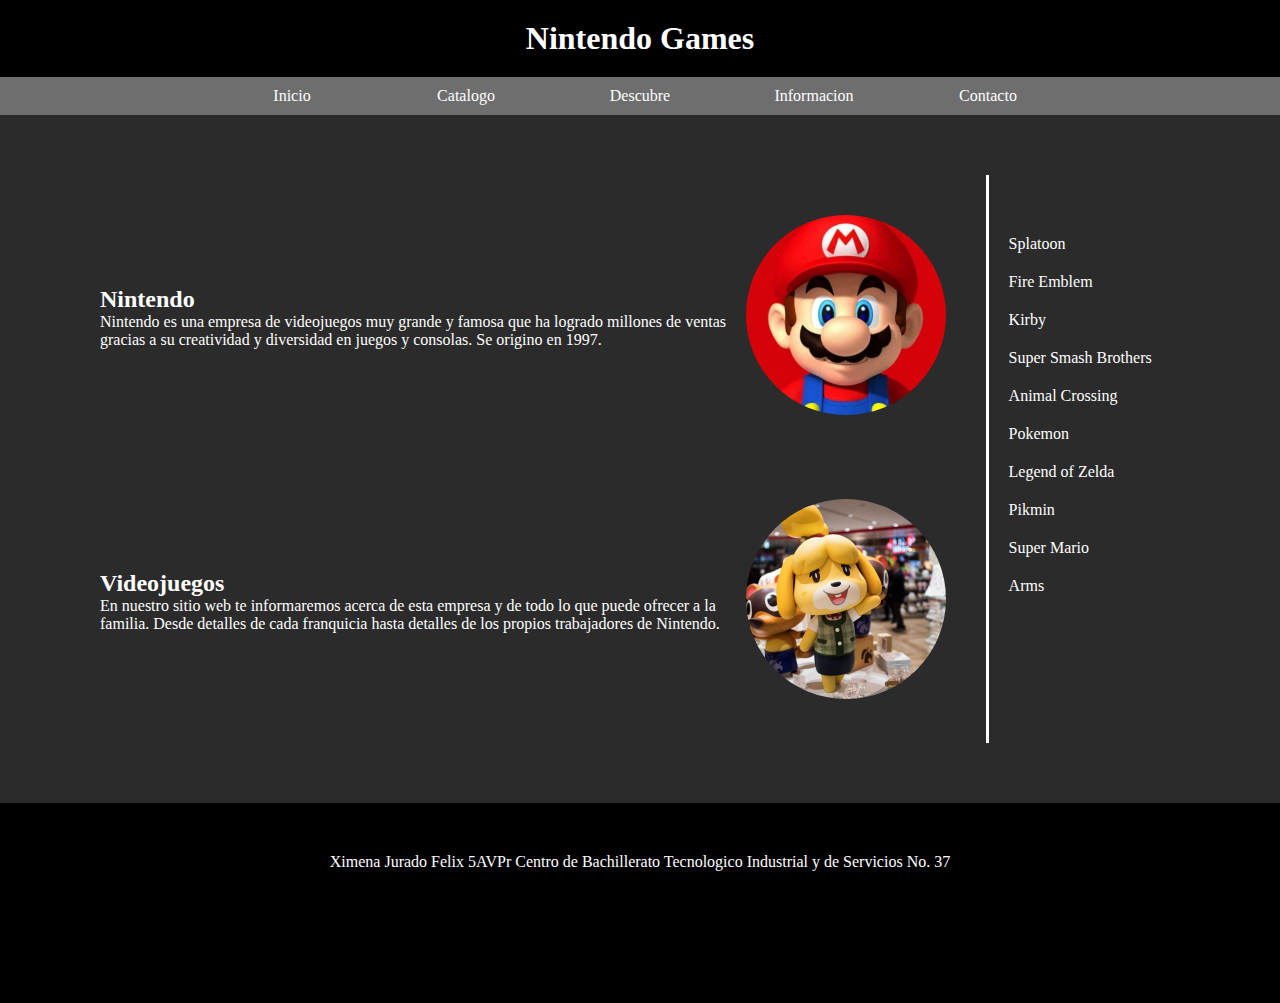
<file: index.html>
<!DOCTYPE html>
<html>
<head>
    <title>Inicio</title>
    <link rel="stylesheet" type="text/css" href="styles.css">
    <link rel="icon" type="image/jpg" href="images/nintendogames.jpg">
</head>
<body>
    <h1>Nintendo Games</h1>
    <nav>
        <ul>
            <li><a href="index.html">Inicio</a></li>
            <li><a href="catalogo.html">Catalogo</a></li>
            <li><a href="descubre.html">Descubre</a></li>
            <li><a href="informacion.html">Informacion</a></li>
            <li><a href="contacto.html">Contacto</a></li>
        </ul>
    </nav>
    <div class="contenido">
        <div class="articulos">
            <div class="secciones">
                <div>
                    <h2>Nintendo</h2>
                    <p>Nintendo es una empresa de videojuegos muy grande y famosa
                        que ha logrado millones de ventas gracias a su creatividad y 
                        diversidad en juegos y consolas. Se origino en 1997.
                    </p>
                </div>
                <div><img src="images/mariobros.jpg"></div>
            </div>
            <div class="secciones">
                <div>
                    <h2>Videojuegos</h2>
                    <p>En nuestro sitio web te informaremos acerca de esta empresa y
                        de todo lo que puede ofrecer a la familia. Desde detalles de cada
                        franquicia hasta detalles de los propios trabajadores de Nintendo.
                     
                    </p>
                </div>
                <div><img src="images/isabelle.jpg"></div>
            </div>
        </div>
        <div class="menu-secundario">
            <a href="">Splatoon</a>
            <a href="">Fire Emblem</a>
            <a href="">Kirby</a>
            <a href="">Super Smash Brothers</a>
            <a href="">Animal Crossing</a>
            <a href="">Pokemon</a>
            <a href="">Legend of Zelda</a>
            <a href="">Pikmin</a>
            <a href="">Super Mario</a>
            <a href="">Arms</a>
        </div>
    </div>
    <footer>
        <p>Ximena Jurado Felix 5AVPr Centro de Bachillerato Tecnologico Industrial y de
            Servicios No. 37
        </p>
    </footer>
</body>
</html>
</file>
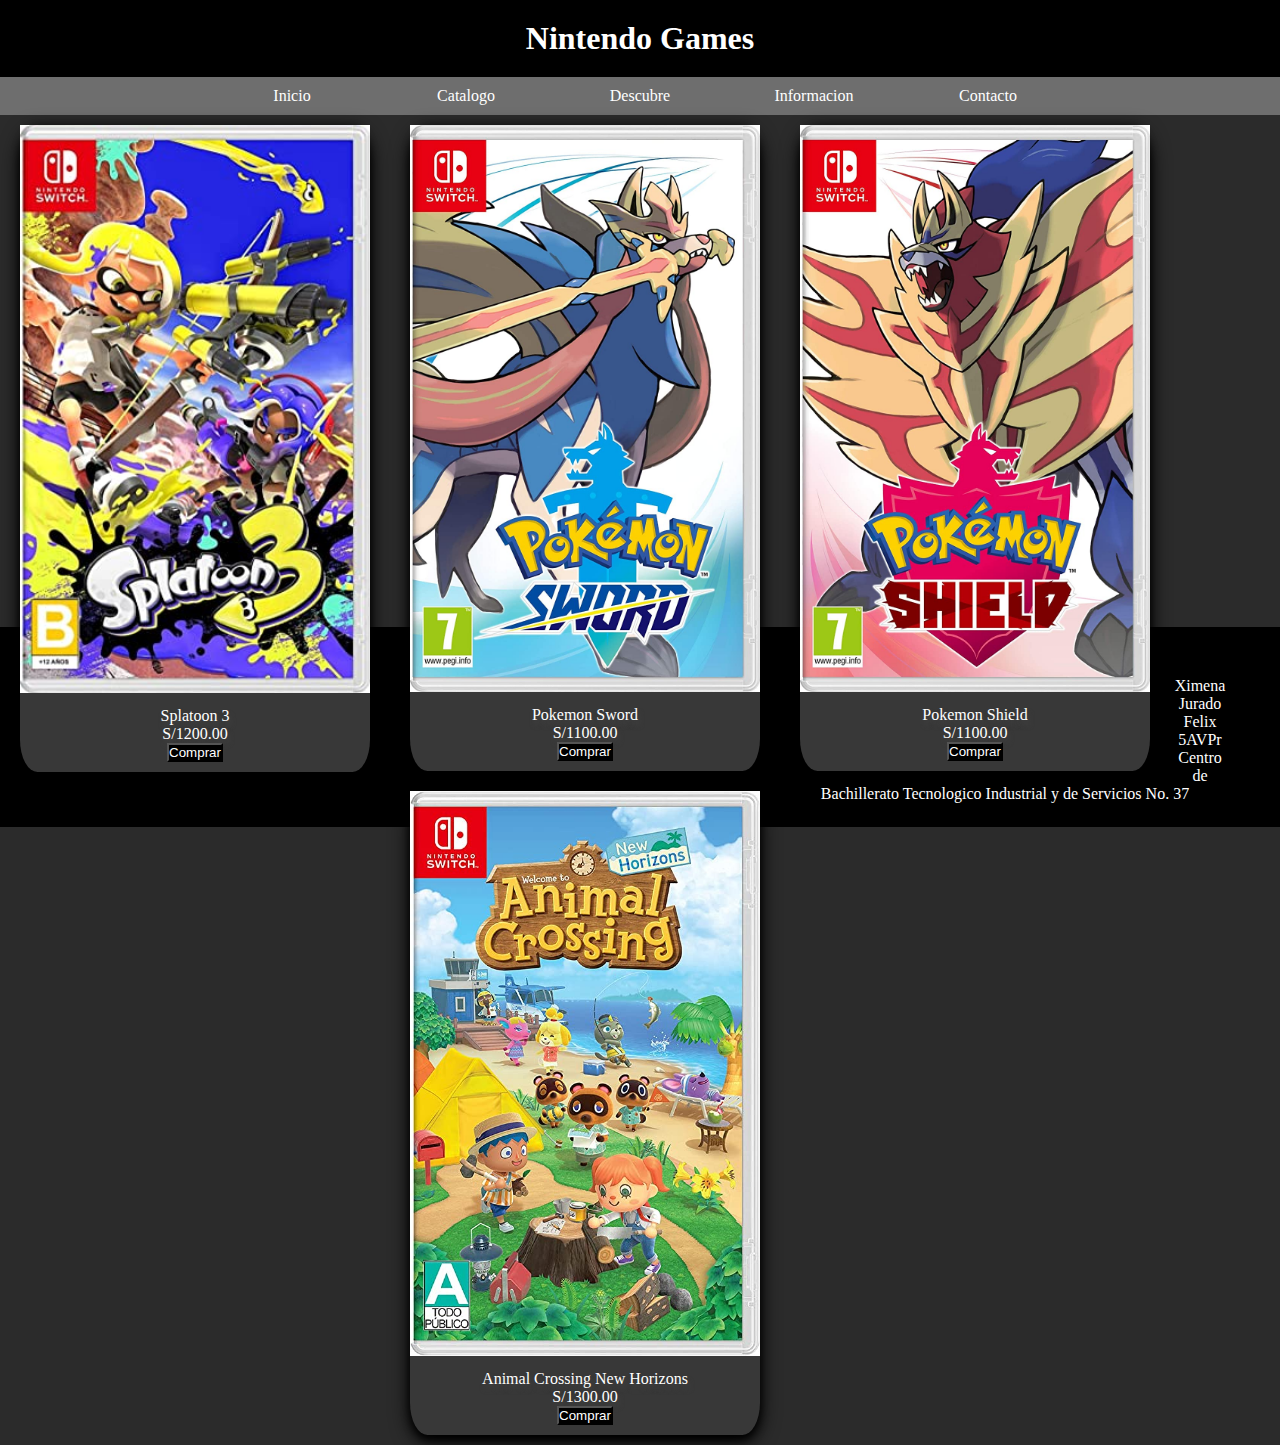
<file: catalogo.html>
<!DOCTYPE html>
<html>
<head>
    <title>Catalogo</title>
    <link rel="stylesheet" type="text/css" href="styles3.css">
    <link rel="icon" type="image/jpg" href="images/nintendogames.jpg">
</head>
<body>
    <h1>Nintendo Games</h1>
    <nav>
        <ul>
            <li><a href="index.html">Inicio</a></li>
            <li><a href="catalogo.html">Catalogo</a></li>
            <li><a href="descubre.html">Descubre</a></li>
            <li><a href="informacion.html">Informacion</a></li>
            <li><a href="contacto.html">Contacto</a></li>
        </ul>
    </nav>
    <div class="galeria">
        <div class="foto">
            <img src="images/spl3game.jpg" alt="">
        </div>
        <div class="pie">
            <p>Splatoon 3</p>
            <p>S/1200.00</p>
            <button>Comprar</button>
        </div>
    </div>
    <div class="galeria">
        <div class="foto">
            <img src="images/pokemonsword.jpg" alt="">
        </div>
        <div class="pie">
            <p>Pokemon Sword</p>
            <p>S/1100.00</p>
            <button>Comprar</button>
        </div>
    </div>
        </div>
    </div>
    <div class="galeria">
        <div class="foto">
            <img src="images/pokemonshield.jpg" alt="">
        </div>
        <div class="pie">
            <p>Pokemon Shield</p>
            <p>S/1100.00</p>
            <button>Comprar</button>
        </div>
    </div>
    <div class="galeria">
        <div class="foto">
            <img src="images/ac.jpg" alt="">
        </div>
        <div class="pie">
            <p>Animal Crossing New Horizons</p>
            <p>S/1300.00</p>
            <button>Comprar</button>
        </div>
    </div>
    <footer>
        <p>Ximena Jurado Felix 5AVPr Centro de Bachillerato Tecnologico Industrial y de
            Servicios No. 37
        </p>
    </footer>
</body>
</html>
</file>
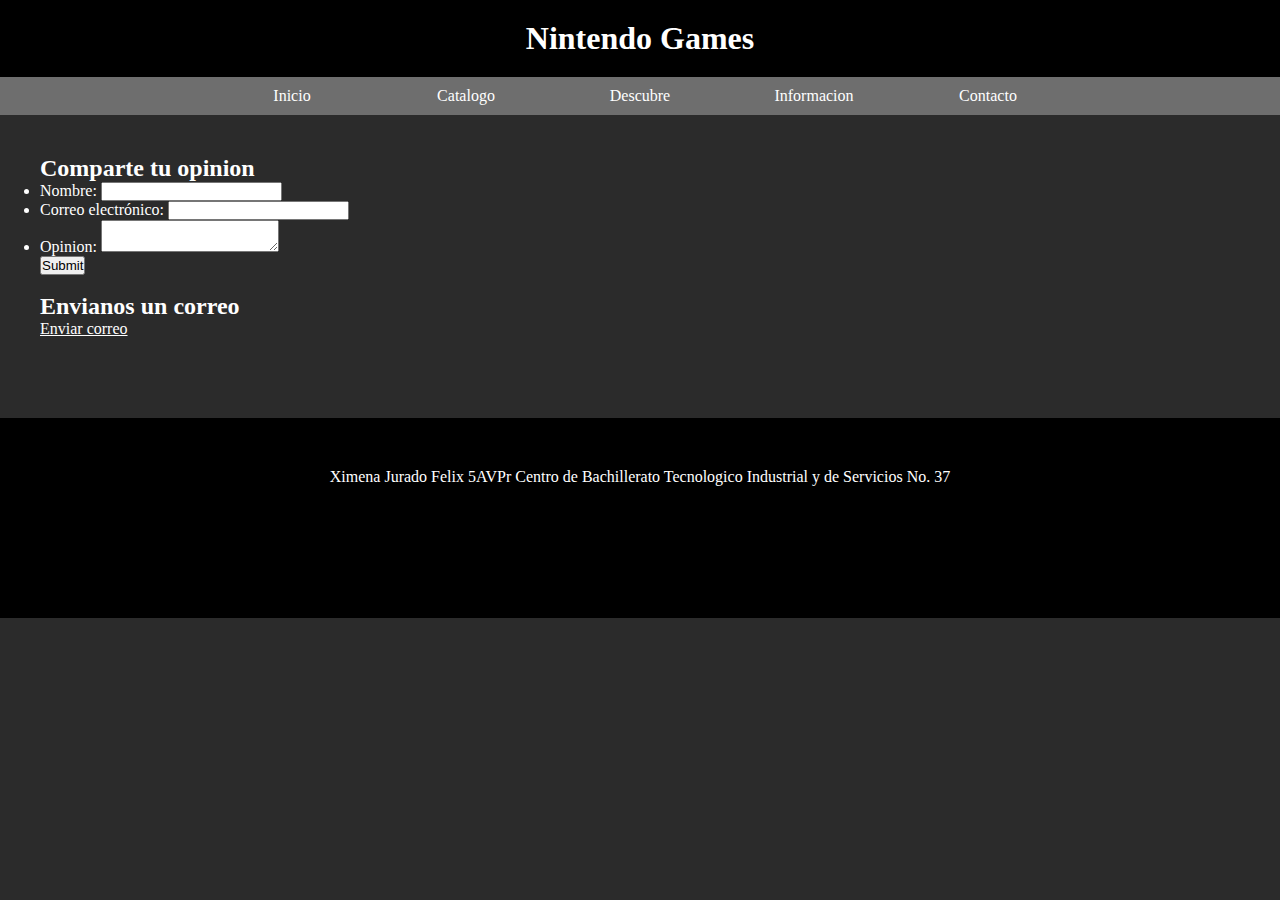
<file: contacto.html>
<!DOCTYPE html>
<html>
<head>
    <title>Contacto</title>
    <link rel="stylesheet" type="text/css" href="styles2.css">
    <link rel="icon" type="image/jpg" href="images/nintendogames.jpg">
</head>
<body>
    <h1>Nintendo Games</h1>
    <nav>
        <ul>
            <li><a href="index.html">Inicio</a></li>
            <li><a href="catalogo.html">Catalogo</a></li>
            <li><a href="descubre.html">Descubre</a></li>
            <li><a href="informacion.html">Informacion</a></li>
            <li><a href="contacto.html">Contacto</a></li>
        </ul>
    </nav>
    <div class="secciones">
        <div>
            <h2>Comparte tu opinion</h2>
            <form action="canciones.html" method="post">
                <ul>
                 <li>
                   <label for="name">Nombre:</label>
                   <input type="text" id="name" name="user_name">
                 </li>
                 <li>
                   <label for="mail">Correo electrónico:</label>
                   <input type="email" id="mail" name="user_mail">
                 </li>
                 <li>
                   <label for="opinion">Opinion:</label>
                   <textarea id="opinion" name="user_opinion"></textarea>
                 </li>
                </ul>
               </form>
               <button>Submit</button>
            <br> <br>
            <h2>Envianos un correo</h2>
            <a href="mailto:ximena.jurado.0820@cbtis037.edu.mx">Enviar correo</a>
        </div>
        <div></div>
    </div>
    <footer>
      <p>Ximena Jurado Felix 5AVPr Centro de Bachillerato Tecnologico Industrial y de
          Servicios No. 37
      </p>
  </footer>
</body>
</html>
</file>
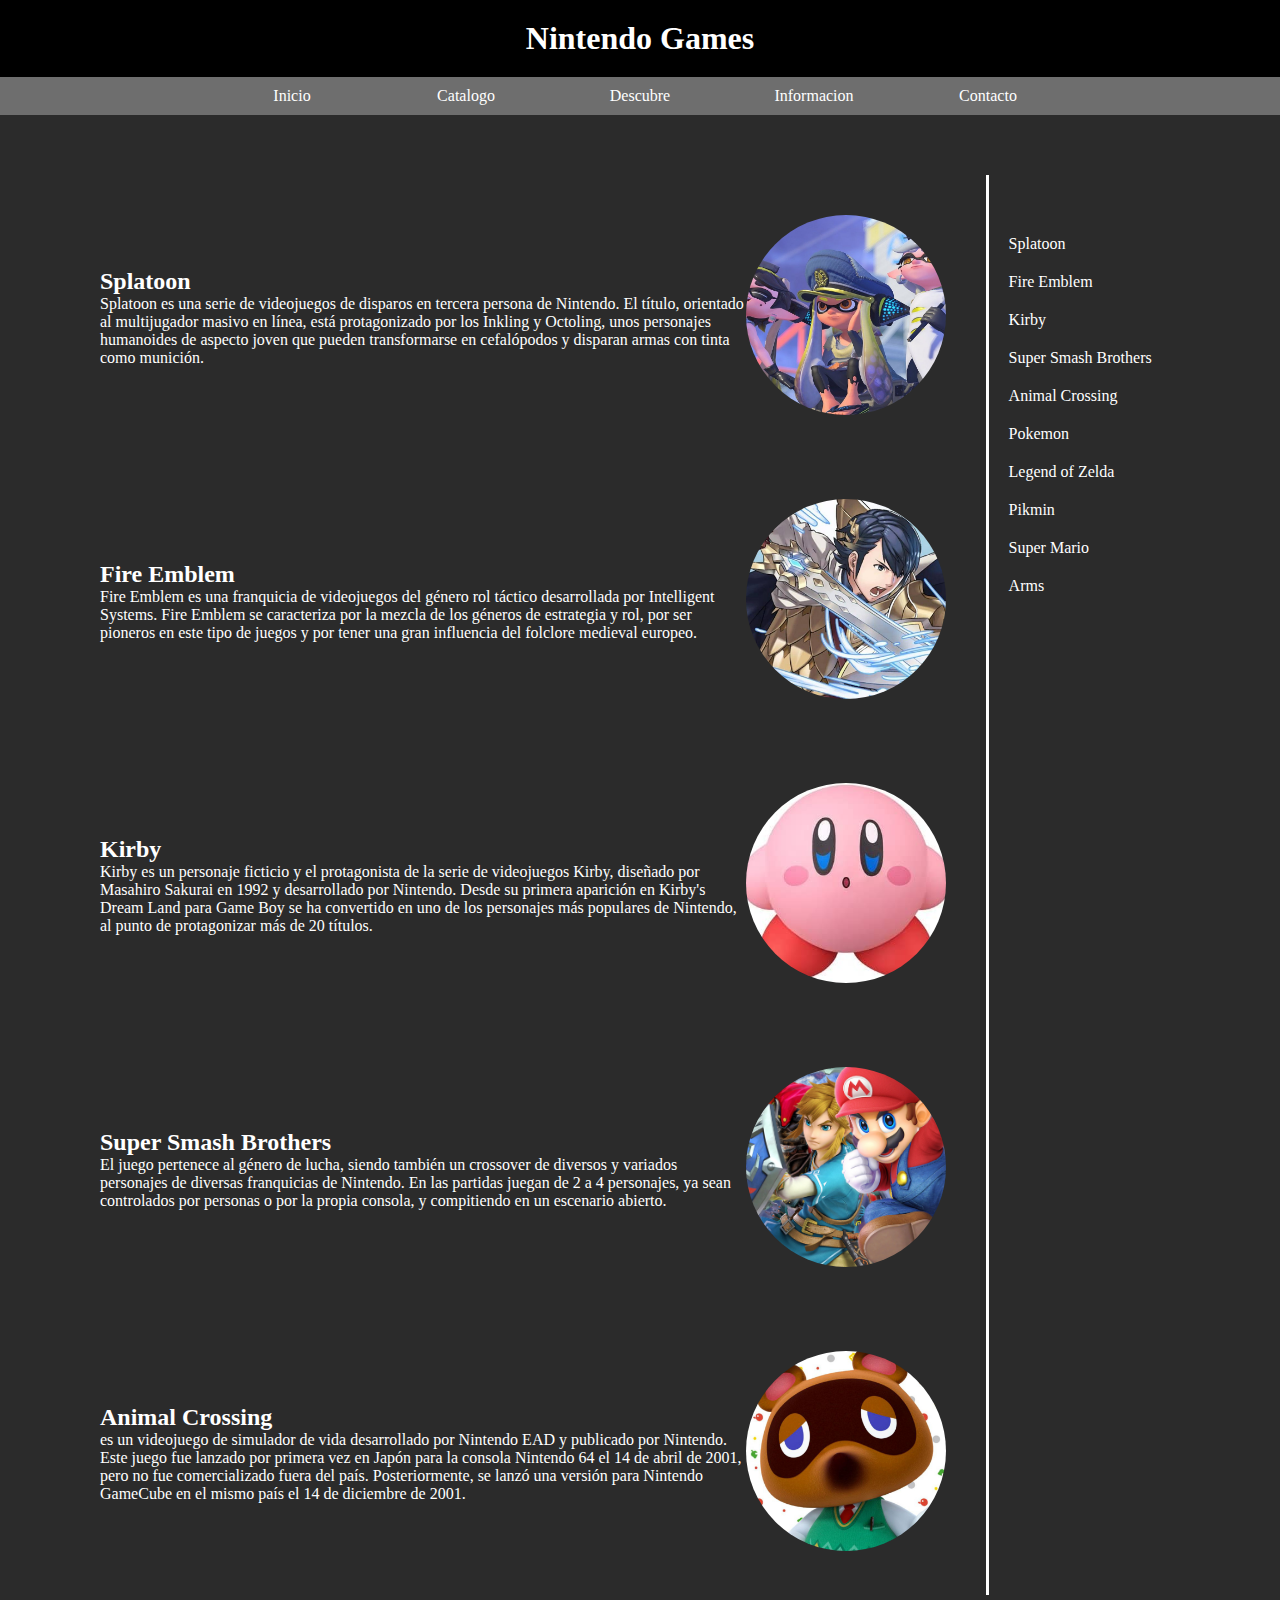
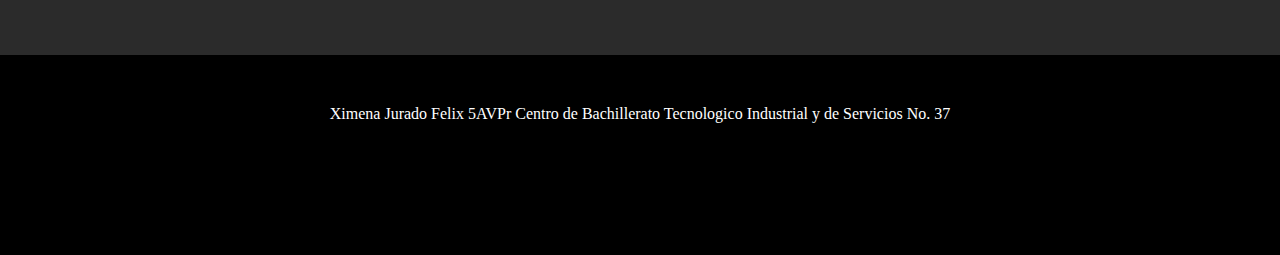
<file: descubre.html>
<!DOCTYPE html>
<html>
<head>
    <title>Descubre</title>
    <link rel="stylesheet" type="text/css" href="styles.css">
    <link rel="icon" type="image/jpg" href="images/nintendogames.jpg">
</head>
<body>
    <h1>Nintendo Games</h1>
    <nav>
        <ul>
            <li><a href="index.html">Inicio</a></li>
            <li><a href="catalogo.html">Catalogo</a></li>
            <li><a href="descubre.html">Descubre</a></li>
            <li><a href="informacion.html">Informacion</a></li>
            <li><a href="contacto.html">Contacto</a></li>
        </ul>
    </nav>
    <div class="contenido">
        <div class="articulos">
            <div class="secciones">
                <div>
                    <h2>Splatoon</h2>
                    <p>Splatoon es una serie de videojuegos de disparos en tercera persona de 
                        Nintendo. El título, orientado al multijugador masivo en línea, está 
                        protagonizado por los Inkling y Octoling, unos personajes humanoides 
                        de aspecto joven que pueden transformarse en cefalópodos y disparan 
                        armas con tinta como munición.</p>
                </div>
                <div><img src="images/splatoon.jpg"></div>
            </div>
            <div class="secciones">
                <div>
                    <h2>Fire Emblem</h2>
                    <p>Fire Emblem es una franquicia de videojuegos del género rol táctico 
                        desarrollada por Intelligent Systems. Fire Emblem se caracteriza por 
                        la mezcla de los géneros de estrategia y rol, por ser pioneros en este
                        tipo de juegos y por tener una gran influencia del folclore medieval 
                        europeo.</p>
                </div>
                <div><img src="images/fireemblem.jpg"></div>
            </div>
            <div class="secciones">
                <div>
                    <h2>Kirby</h2>
                    <p>Kirby es un personaje ficticio y el protagonista de la serie de 
                     videojuegos Kirby, diseñado por Masahiro Sakurai en 1992 y 
                     desarrollado por Nintendo. Desde su primera aparición
                     en Kirby's Dream Land para Game Boy se ha convertido en uno de los 
                     personajes más populares de Nintendo, al punto de protagonizar más de 
                     20 títulos.</p>
                </div>
                <div><img src="images/kirby.jpg"></div>
            </div>
            <div class="secciones">
                <div>
                    <h2>Super Smash Brothers</h2>
                    <p>El juego pertenece al género 
                        de lucha, siendo también un crossover de diversos y variados 
                        personajes de diversas franquicias de Nintendo. En las partidas 
                        juegan de 2 a 4 personajes, ya sean controlados por personas o por 
                        la propia consola, y compitiendo en un escenario abierto.</p>
                </div>
                <div><img src="images/smashbros.jpg"></div>
            </div>
            <div class="secciones">
                <div>
                    <h2>Animal Crossing</h2>
                    <p>es un videojuego de simulador de vida desarrollado por Nintendo EAD y 
                        publicado por Nintendo. Este juego fue lanzado por primera vez en 
                        Japón para la consola Nintendo 64 el 14 de abril de 2001, pero no fue 
                        comercializado fuera del país. Posteriormente, se lanzó una versión 
                        para Nintendo GameCube en el mismo país el 14 de diciembre de 2001.</p>
                </div>
                <div><img src="images/tomnook.jpg"></div>
            </div>
        </div>
        <div class="menu-secundario">
            <a href="">Splatoon</a>
            <a href="">Fire Emblem</a>
            <a href="">Kirby</a>
            <a href="">Super Smash Brothers</a>
            <a href="">Animal Crossing</a>
            <a href="">Pokemon</a>
            <a href="">Legend of Zelda</a>
            <a href="">Pikmin</a>
            <a href="">Super Mario</a>
            <a href="">Arms</a>
        </div>
    </div>
    <footer>
        <p>Ximena Jurado Felix 5AVPr Centro de Bachillerato Tecnologico Industrial y de
            Servicios No. 37
        </p>
    </footer>
</body>
</html>
</file>
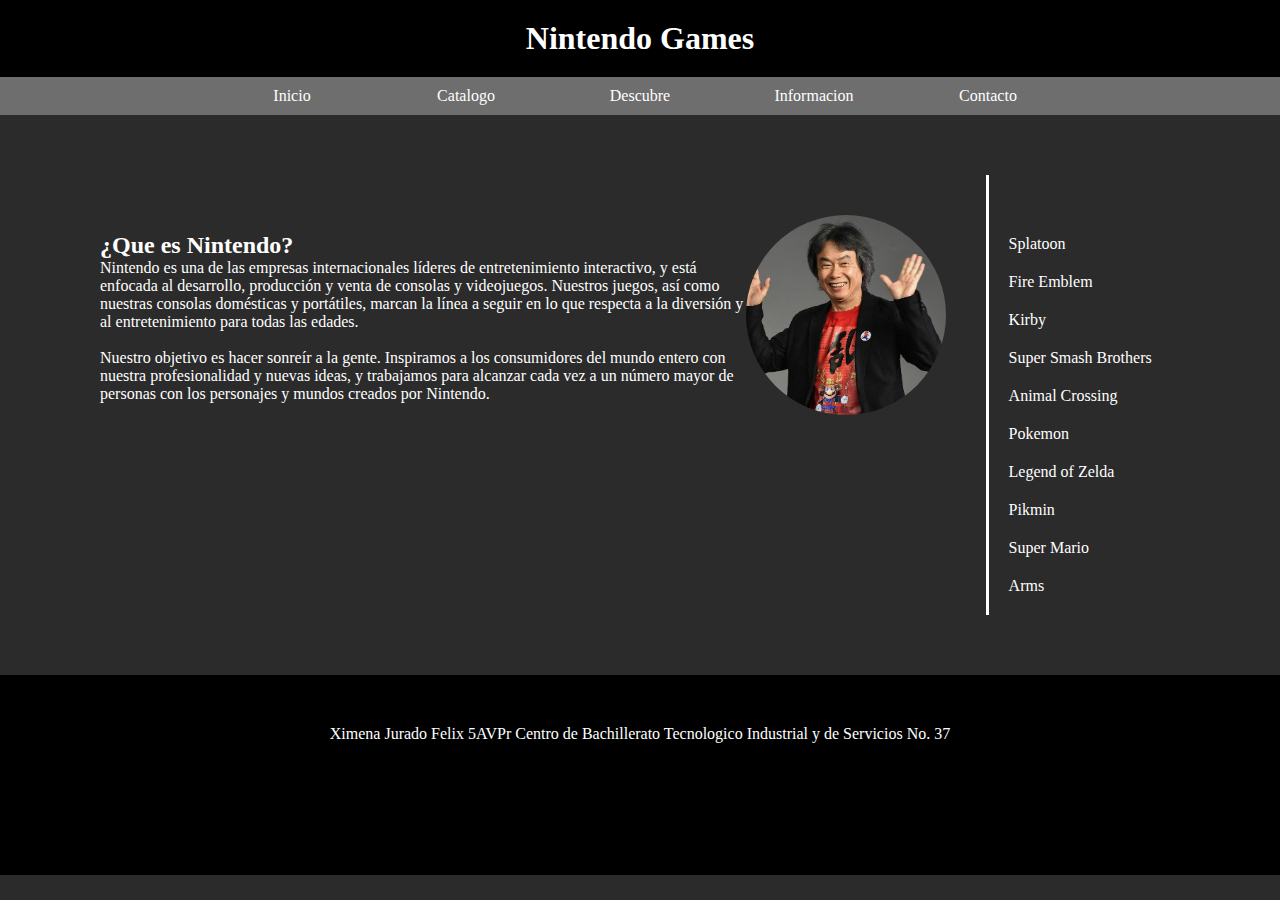
<file: informacion.html>
<!DOCTYPE html>
<html>
<head>
    <title>Informacion</title>
    <link rel="stylesheet" type="text/css" href="styles.css">
    <link rel="icon" type="image/jpg" href="images/nintendogames.jpg">
</head>
<body>
    <h1>Nintendo Games</h1>
    <nav>
        <ul>
            <li><a href="index.html">Inicio</a></li>
            <li><a href="catalogo.html">Catalogo</a></li>
            <li><a href="descubre.html">Descubre</a></li>
            <li><a href="informacion.html">Informacion</a></li>
            <li><a href="contacto.html">Contacto</a></li>
        </ul>
    </nav>
    <div class="contenido">
        <div class="articulos">
            <div class="secciones">
                <div>
                    <h2>¿Que es Nintendo?</h2>
                    <p>Nintendo es una de las empresas internacionales líderes de 
                        entretenimiento interactivo, y está enfocada al desarrollo, 
                        producción y venta de consolas y videojuegos. Nuestros juegos, 
                        así como nuestras consolas domésticas y portátiles, marcan la línea a 
                        seguir en lo que respecta a la diversión y al entretenimiento para 
                        todas las edades.</p>
                    <br>
                    <p>Nuestro objetivo es hacer sonreír a la gente. Inspiramos a los 
                        consumidores del mundo entero con nuestra profesionalidad y nuevas 
                        ideas, y trabajamos para alcanzar cada vez a un número mayor de 
                        personas con los personajes y mundos creados por Nintendo.</p>
                </div>
                <div><img src="images/miyamoto.jpg"></div>
            </div>
        </div>
        <div class="menu-secundario">
            <a href="">Splatoon</a>
            <a href="">Fire Emblem</a>
            <a href="">Kirby</a>
            <a href="">Super Smash Brothers</a>
            <a href="">Animal Crossing</a>
            <a href="">Pokemon</a>
            <a href="">Legend of Zelda</a>
            <a href="">Pikmin</a>
            <a href="">Super Mario</a>
            <a href="">Arms</a>
        </div>
    </div>
    <footer>
        <p>Ximena Jurado Felix 5AVPr Centro de Bachillerato Tecnologico Industrial y de
            Servicios No. 37
        </p>
    </footer>
</body>
</html>
</file>
<file: styles.css>
*{
    padding:0;
    margin:0;
}
h1{
    text-align:center;
    background-color:rgb(0, 0, 0);
    color:white;
    padding:20px;
    font-family:verdana;
}
nav ul{
    background-color:rgb(110, 110, 110);
    width: 100%;
    list-style-type:none;
    text-align:center;
}
nav li{
    display:inline-flex;
}
nav a{
    text-decoration:none;
    color:white;
    padding:10px;
    width:150px;
    font-family:verdana;
}
nav li:hover {
    background-color:rgb(39, 39, 39);
}
img {
    width:200px;
    height:200px;
    border-radius:50%;
    object-fit:cover;
}
.contenido{
    display:flex;
    margin:60px;
}
.articulos{
    width:80%;
    border-right:3px solid rgb(255, 255, 255);
}
.secciones{
    display:flex;
    align-items:center;
    padding:40px;
    font-family:verdana;
    color:white;
}
.menu-secundario{
    width:20%;
    margin-top:60px;
}
.menu-secundario a {
    display:block;
    text-align:left;
    color:rgb(255, 255, 255);
    margin-bottom:20px;
    margin-left:20px;
    text-decoration:none;
    font-family:verdana;
}
footer{
    width:100%;
    height:200px;
    background-color:black;
    color:white;
    margin-top:40px;
}
footer p{
    text-align: center;
    padding: 50px;
    font-family:verdana;
}
body{
    background-color:rgb(43, 43, 43);
}
</file>
<file: styles3.css>
*{
    padding:0;
    margin:0;
}
h1{
    text-align:center;
    background-color:rgb(0, 0, 0);
    color:white;
    padding:20px;
    font-family:verdana;
}
nav ul{
    background-color:rgb(110, 110, 110);
    width: 100%;
    list-style-type:none;
    text-align:center;
}
nav li{
    display:inline-flex;
}
nav a{
    text-decoration:none;
    color:white;
    padding:10px;
    width:150px;
    font-family:verdana;
}
nav li:hover {
    background-color:rgb(39, 39, 39);
}
div.galeria{
    margin: 10px 20px;
    box-shadow: 0 4px 8px 0 black, 0 6px 20px 0 rgba(0, 0, 0.19);
    float: left;
    width: 350px;
    background-color:rgb(56, 56, 56);
    border-radius:5%;
    color:white;
    font-family:verdana;
}
div.galeria img{
    width: 100%;
    height: auto;
}
div.galeria:hover{
    border:1px solid rgb(68, 68, 68);
    transform:rotate(-1deg);
}
div.pie{
    text-align:center;
    text-shadow:2px 5px 5px rgb(66, 66, 66);
    padding:10px;
}
body{
    background-color: rgb(43, 43, 43);
}
footer{
    width:100%;
    height:200px;
    background-color:black;
    color:white;
    margin-top:40px;
}
footer p{
    text-align: center;
    padding: 50px;
    font-family:verdana;
    margin-top:40%;
}
button{
    color:white;
    background-color:rgb(0, 0, 0);
}
</file>
<file: styles2.css>
*{
    padding:0;
    margin:0;
}
h1{
    text-align:center;
    background-color:rgb(0, 0, 0);
    color:white;
    padding:20px;
    font-family:verdana;
}
nav ul{
    background-color:rgb(110, 110, 110);
    width: 100%;
    list-style-type:none;
    text-align:center;
}
nav li{
    display:inline-flex;
}
nav a{
    text-decoration:none;
    color:white;
    padding:10px;
    width:150px;
    font-family:verdana;
}
nav li:hover {
    background-color:rgb(39, 39, 39);
}
img {
    width:200px;
    height:200px;
    border-radius:50%;
    object-fit:cover;
}
.contenido{
    display:flex;
    margin:60px;
}
.articulos{
    width:80%;
    border-right:3px solid rgb(255, 255, 255);
}
.secciones{
    display:flex;
    align-items:center;
    padding:40px;
    font-family:verdana;
    color:white;
}
.menu-secundario{
    width:20%;
    margin-top:60px;
}
.menu-secundario a {
    display:block;
    text-align:left;
    color:rgb(255, 255, 255);
    margin-bottom:20px;
    margin-left:20px;
    text-decoration:none;
    font-family:verdana;
}
footer{
    width:100%;
    height:200px;
    background-color:black;
    color:white;
    margin-top:40px;
}
footer p{
    text-align: center;
    padding: 50px;
    font-family:verdana;
}
body{
    background-color:rgb(43, 43, 43);
}
a{
    color:white;
}
</file>
